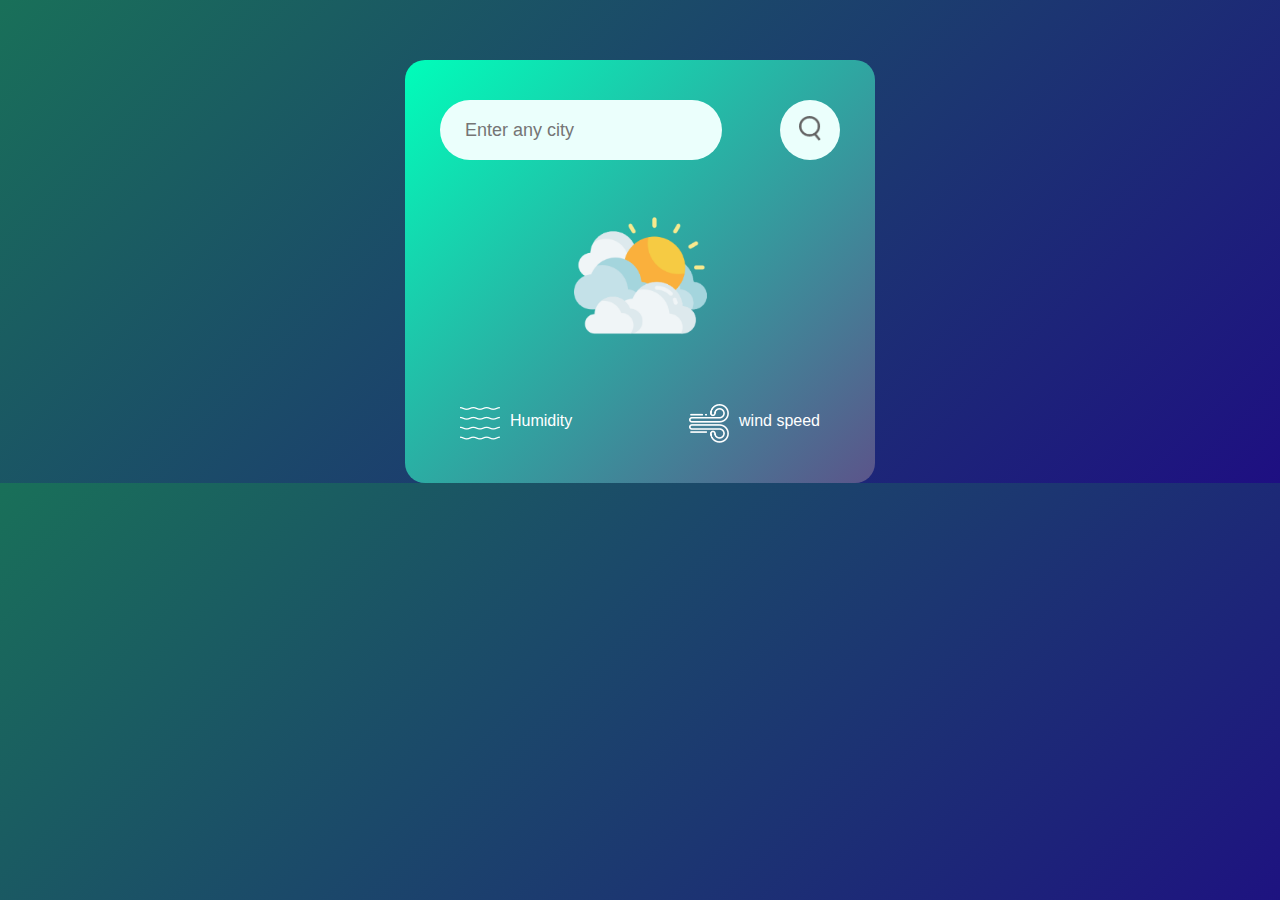
<file: index.html>
<!DOCTYPE html>
<html lang="en">

<head>
    <meta charset="UTF-8">
    <meta name="viewport" content="width=device-width, initial-scale=1.0">
    <link rel="stylesheet" href="./style.css">
    <title>weather search</title>
</head>

<body>
 

    <section class="card">
        <div class="search">
            <input type="text" placeholder="Enter any city" id="search" spellcheck="false">
            <button onclick="search()"> <img src="./image/search.png" alt=""></button>
        </div>


        <div class="weather">
            <img src="./image/clouds.png" class="weather-icon" alt="">
            <h1 class="temp"></h1>
            <h2 class="city"></h2>
        </div>
        <div class="details">
            <div class="col">
                <img src="./image/humidity.png" alt="">
              <div>
                <p class="humidity"></p>
                <p>Humidity</p>
              </div>
            </div>
            <div class="col">
                <img src="./image/wind.png" alt="">
              <div>
                
                <p class="wind"> </p>
                <p>wind speed</p>
              </div>
            </div>
        </div>
    </section>


 

    <script src="./script.js"></script>
</body>

</html>
</file>
<file: style.css>
*{
    margin: 0;
    padding: 0;
    box-sizing: border-box;
    font-family: sans-serif;
}


body{
    
    background:  linear-gradient(135deg, #197059, #1e0f82);
    
}


.card{
    width: 90%;
    max-width: 470px;
    background:  linear-gradient(135deg, #00feba, #5b548a);
    color: #fff;
    margin: 60px auto 0;
    border-radius: 20px;
    padding: 40px 35px;
    text-align: center;
}
.search{
    width: 100%;
    display: flex;
    align-items: center;
    justify-content: space-between;

}

.search input{
    border: 0;
    outline: 0;
    background: #ebfffc;
    color: #555;
    padding: 10px 25px;
    height: 60px;
    border-radius: 30px;
    margin-right: 16px;
    font-size: 18px;
}


.search button{
    border: 0;
    outline: 0;
    background: #ebfffc;
    border-radius: 50%;
    width: 60px;
    height: 60px;
    cursor: pointer;
}

.search button img{
    width: 22px;
   
}

.weather-icon{
    width: 170px;
    margin-top: 30px;
}

.weather h1{
    font-size: 80px;
    font-weight: 500;
}

.weather h2{
    font-size: 45px;
    font-weight: 400;
    margin-top: -10px;
}
.details{
    display: flex;
    align-items: center;
    justify-content: space-between;
    padding: 0 20px;
    margin-top: 50px;

}
.col{
    display: flex;
    align-items: center;
    text-align: center;
}


.col img{
    width: 40px;
    margin-right: 10px;
}


.humidity, .wind{
    font-size: 20px;
    margin-top: -6px;
}


@media(max-width:750px) {
    .card{
        width: 100%;
        height: 100vh;
        margin: 0;
    }
    .search{
        display: block;
       
    }
    .search button{
        margin-top: 1rem;
    }
    .details{
      padding: 0;
      gap: 1rem;
    }
}
</file>
